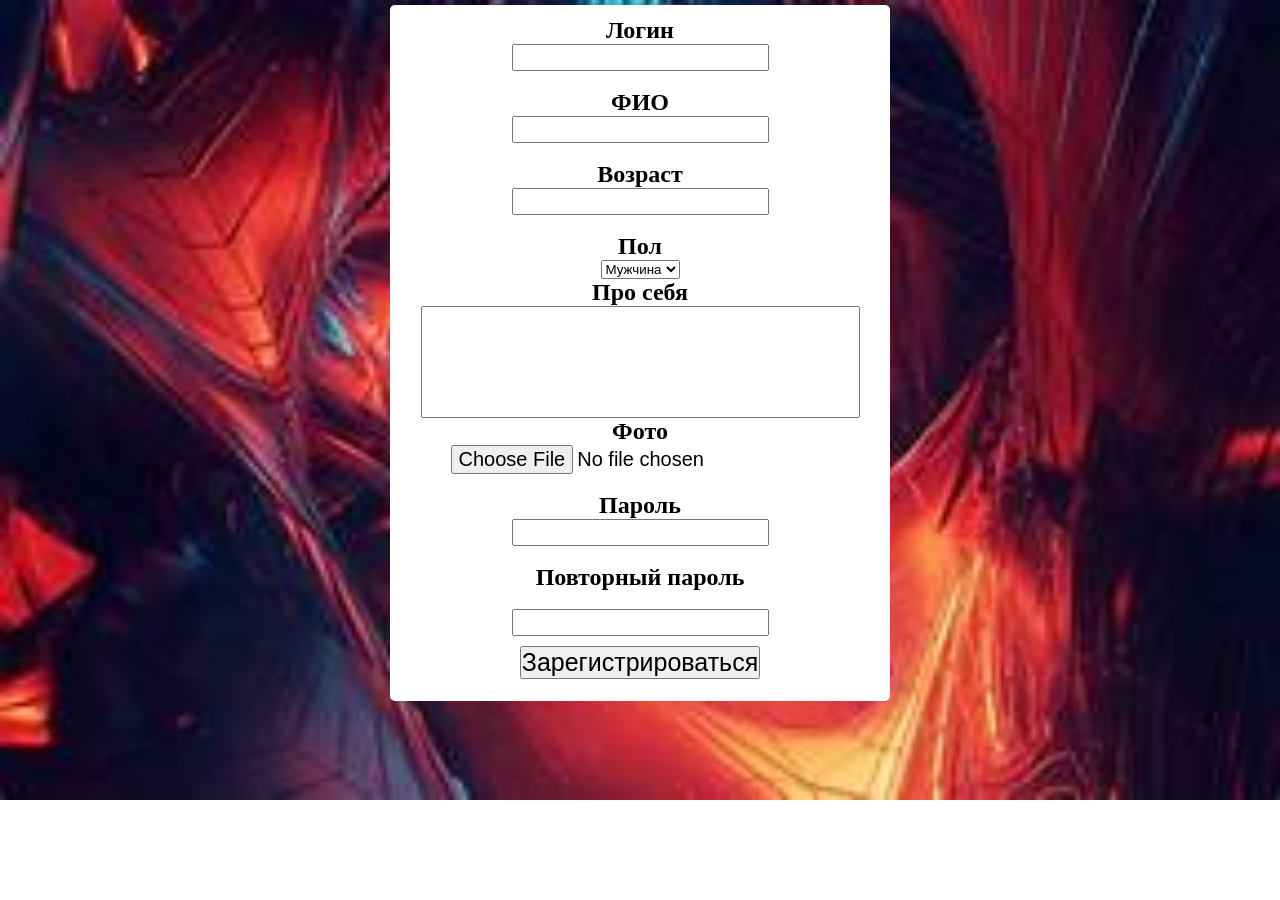
<file: server/Sing_up/index.html>
<!DOCTYPE html>
<html lang="en">
<head>
    <meta charset="UTF-8">
    <meta name="viewport" content="width=device-width, initial-scale=1.0">
    <title>Document</title>
    <link rel="stylesheet" href="style.css">
</head>
<body>
    <form action="Sing__up-right.php" method="post" enctype='multipart/form-data'>
        <h2>Логин</h2>
        <input class="input" type="text" name="login"><br>
        <h2>ФИО</h2>
        <input class="input" type="text" name="FIO"><br>
        <h2>Возраст</h2>
        <input class="input" min='0' name="age" type="number"><br>
        <h2>Пол</h2>
        <select name="sex">
            <option value="man">Мужчина</option>
            <option value="woman">Женчина</option>
            <option value="other">другое</option>
        </select>
        <h2>Про себя</h2>
        <textarea name="text"cols="50" rows="6"></textarea>
        <h2>Фото</h2>
        <input class="input" type="file" name="file"><br>
        <h2>Пароль</h2>
        <input class="input" name="password" type="password"><br>
        <h2>Повторный пароль</h2><br>
        <input class="input" name="password_confirm" type="password">
        <input class="button" type="submit" value="Зарегистрироваться">
    </form>
</body>
</html>
</file>
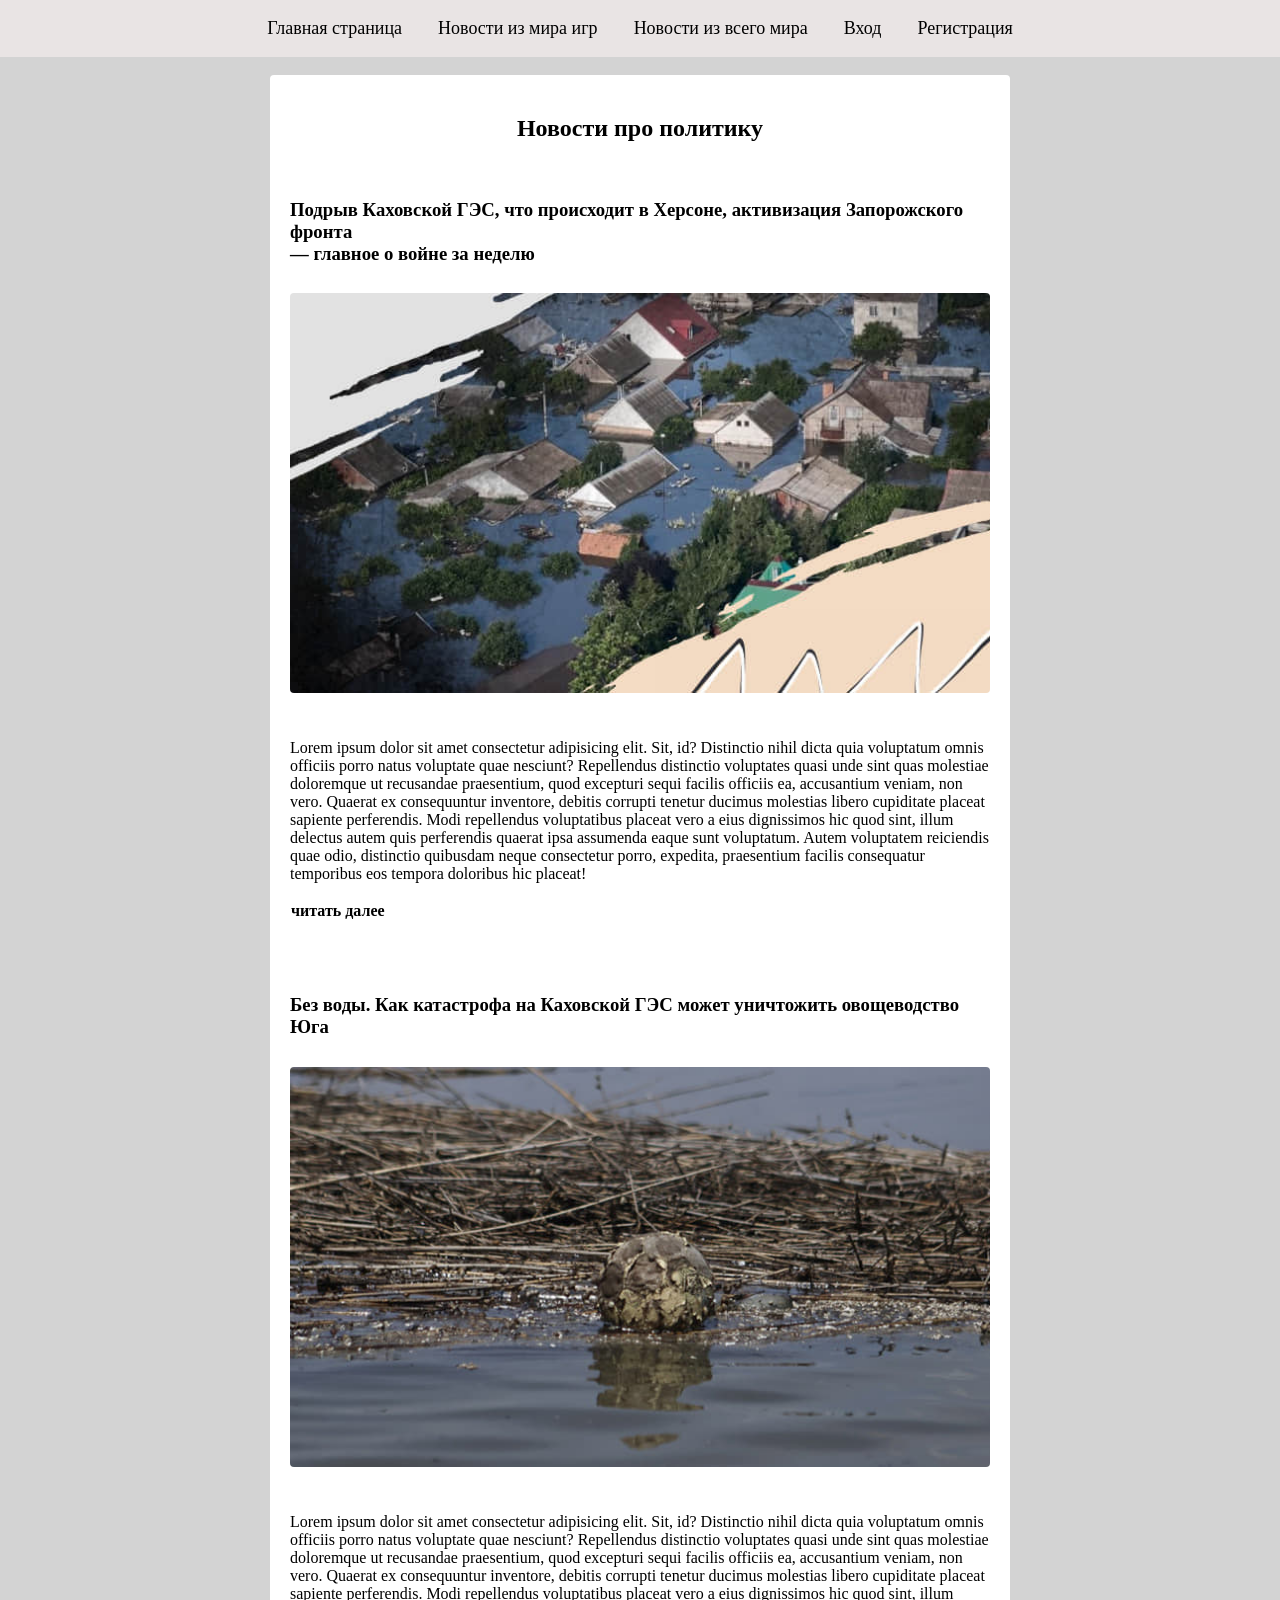
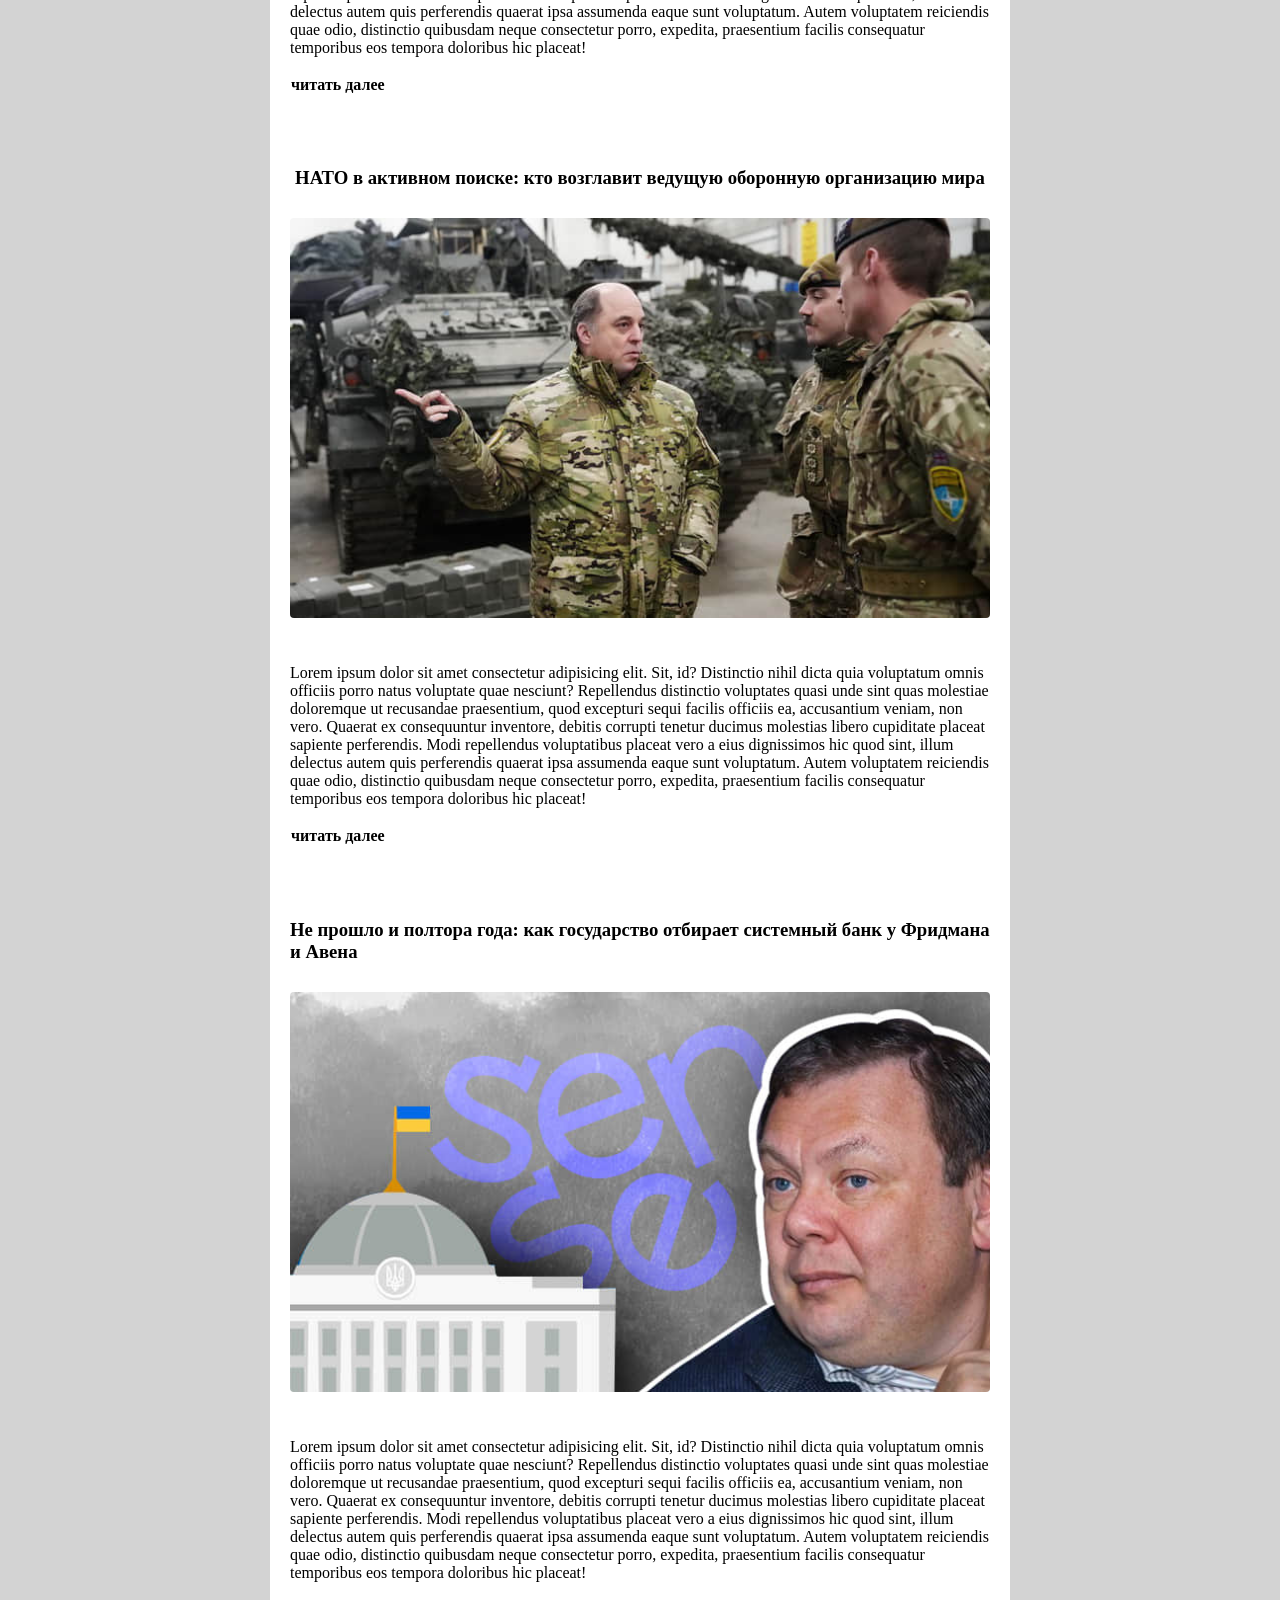
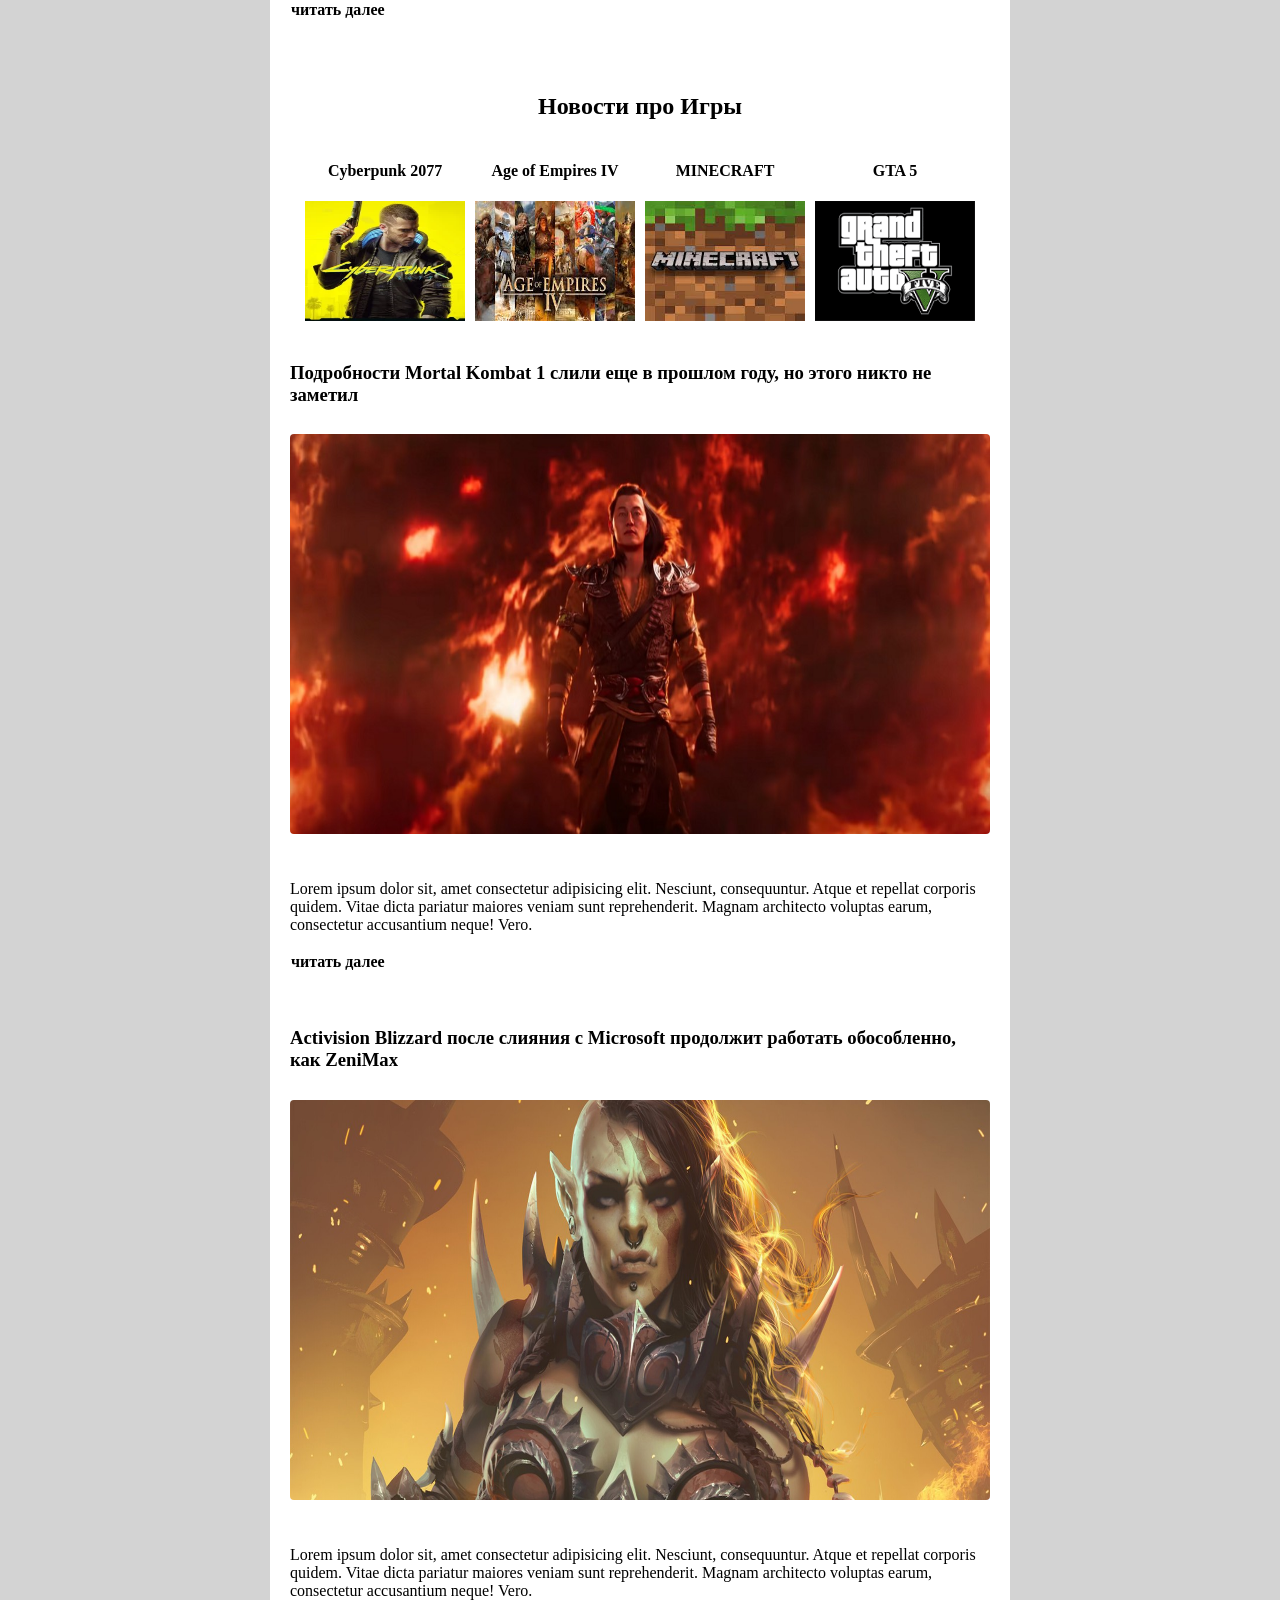
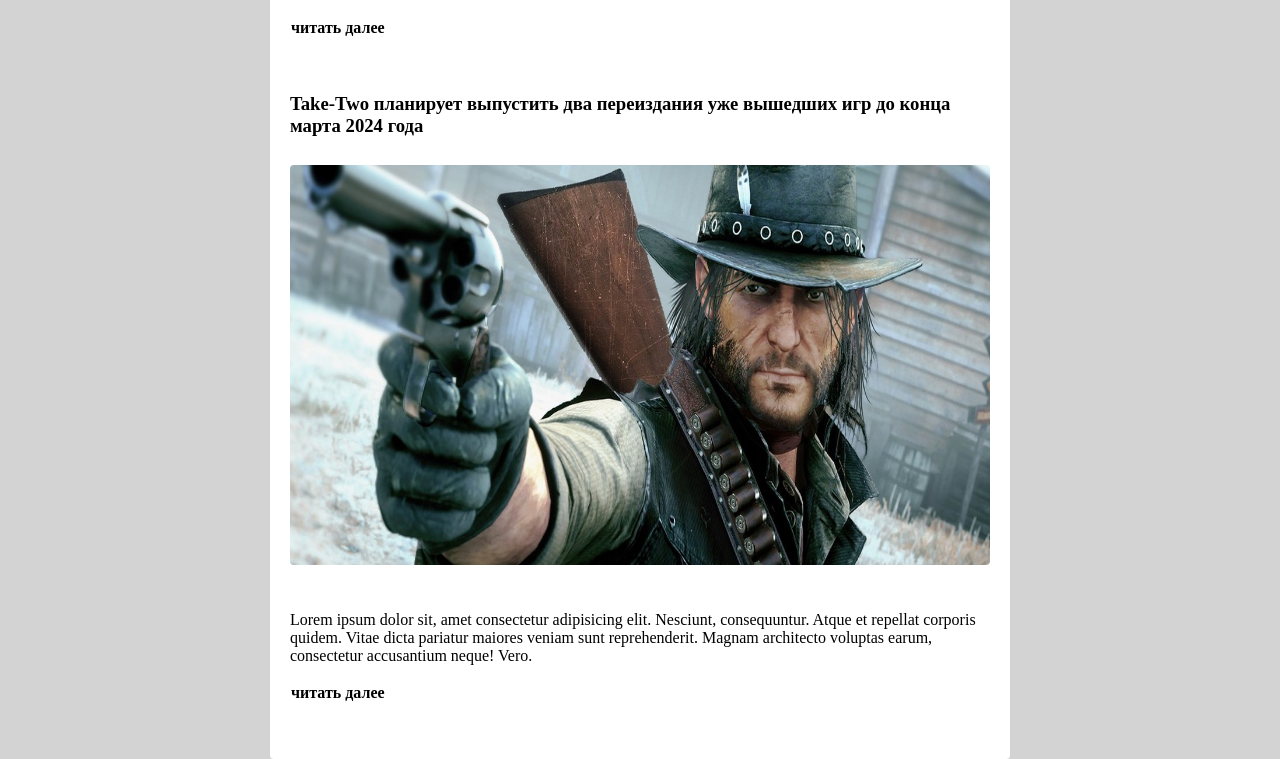
<file: home.html>
<!DOCTYPE html>
<html lang="en">

<head>
    <meta charset="UTF-8">
    <meta http-equiv="X-UA-Compatible" content="IE=edge">
    <meta name="viewport" content="width=device-width, initial-scale=1.0">
    <title>Главная страница</title>
    <link rel="stylesheet" href="client/style.css">
</head>

<body>
    <header class="wrapper">

        <div class="wrapper__menu">
            <a href="home.html">Главная страница</a>
            <a href="client/news_of_game.html">Новости из мира игр</a>
            <a href="client/news_of_world.html">Новости из всего мира</a>
            <a href="http://mywebsite/server/Sing_in/Sing__in.php">Вход</a>
            <a href="http://mywebsite/server/Sing_up/Sing__up.php">Регистрация</a>
        </div>
        <br>
        <nav class="wrapper__senter">
            <h1 class="popup center">Новости про политику</h1><br>
            <section class="section">
                <h3 class="section__title">
                    Подрыв Каховской ГЭС, что происходит в Херсоне, активизация Запорожского фронта
                    <br> — главное о войне за неделю
                </h3>
                <img src="client/logo/potop.jpg" alt="" class="section__img">
                <p class="section__text">Lorem ipsum dolor sit amet consectetur adipisicing elit. Sit, id? Distinctio
                    nihil dicta quia voluptatum omnis officiis porro natus voluptate quae nesciunt? Repellendus
                    distinctio voluptates quasi unde sint quas molestiae doloremque ut recusandae praesentium, quod
                    excepturi sequi facilis officiis ea, accusantium veniam, non vero. Quaerat ex consequuntur
                    inventore, debitis corrupti tenetur ducimus molestias libero cupiditate placeat sapiente
                    perferendis. Modi repellendus voluptatibus placeat vero a eius dignissimos hic quod sint, illum
                    delectus autem quis perferendis quaerat ipsa assumenda eaque sunt voluptatum. Autem voluptatem
                    reiciendis quae odio, distinctio quibusdam neque consectetur porro, expedita, praesentium facilis
                    consequatur temporibus eos tempora doloribus hic placeat! <br><br>
                    <strong><a href="#open" class="block" onclick="show('block', 'Fpp-window')">читать
                            далее</a></strong>
                </p>

            </section>
            <br>
            <section class="section">
                <h3 class="section__title">Без воды. Как катастрофа на Каховской ГЭС может уничтожить овощеводство Юга
                </h3>
                <img src="client/logo/without__water.jpg" alt="" class="section__img">

                <p class="section__text">Lorem ipsum dolor sit amet consectetur adipisicing elit. Sit, id? Distinctio
                    nihil dicta quia voluptatum omnis officiis porro natus voluptate quae nesciunt? Repellendus
                    distinctio voluptates quasi unde sint quas molestiae doloremque ut recusandae praesentium, quod
                    excepturi sequi facilis officiis ea, accusantium veniam, non vero. Quaerat ex consequuntur
                    inventore, debitis corrupti tenetur ducimus molestias libero cupiditate placeat sapiente
                    perferendis. Modi repellendus voluptatibus placeat vero a eius dignissimos hic quod sint, illum
                    delectus autem quis perferendis quaerat ipsa assumenda eaque sunt voluptatum. Autem voluptatem
                    reiciendis quae odio, distinctio quibusdam neque consectetur porro, expedita, praesentium facilis
                    consequatur temporibus eos tempora doloribus hic placeat! <br><br>
                    <strong><a href="#open" class="block" onclick="show('block', 'Fpp-window')">читать
                            далее</a></strong>
                </p>

            </section>
            <br>
            <section class="section">
                <h3 class="section__title">НАТО в активном поиске: кто возглавит ведущую оборонную организацию мира
                </h3>
                <img src="client/logo/nato.jpg" alt="" class="section__img">

                <p class="section__text">Lorem ipsum dolor sit amet consectetur adipisicing elit. Sit, id? Distinctio
                    nihil dicta quia voluptatum omnis officiis porro natus voluptate quae nesciunt? Repellendus
                    distinctio voluptates quasi unde sint quas molestiae doloremque ut recusandae praesentium, quod
                    excepturi sequi facilis officiis ea, accusantium veniam, non vero. Quaerat ex consequuntur
                    inventore, debitis corrupti tenetur ducimus molestias libero cupiditate placeat sapiente
                    perferendis. Modi repellendus voluptatibus placeat vero a eius dignissimos hic quod sint, illum
                    delectus autem quis perferendis quaerat ipsa assumenda eaque sunt voluptatum. Autem voluptatem
                    reiciendis quae odio, distinctio quibusdam neque consectetur porro, expedita, praesentium facilis
                    consequatur temporibus eos tempora doloribus hic placeat! <br><br>
                    <strong><a href="#open" class="block" onclick="show('block', 'Fpp-window')">читать
                            далее</a></strong>
                </p>

            </section>
            <br>
            <section class="section">
                <h3 class="section__title">Не прошло и полтора года: как государство отбирает системный банк у Фридмана
                    и Авена</h3>
                <img src="client/logo/Fridman_and_Avena.jpg" alt="" class="section__img">

                <p class="section__text">Lorem ipsum dolor sit amet consectetur adipisicing elit. Sit, id? Distinctio
                    nihil dicta quia voluptatum omnis officiis porro natus voluptate quae nesciunt? Repellendus
                    distinctio voluptates quasi unde sint quas molestiae doloremque ut recusandae praesentium, quod
                    excepturi sequi facilis officiis ea, accusantium veniam, non vero. Quaerat ex consequuntur
                    inventore, debitis corrupti tenetur ducimus molestias libero cupiditate placeat sapiente
                    perferendis. Modi repellendus voluptatibus placeat vero a eius dignissimos hic quod sint, illum
                    delectus autem quis perferendis quaerat ipsa assumenda eaque sunt voluptatum. Autem voluptatem
                    reiciendis quae odio, distinctio quibusdam neque consectetur porro, expedita, praesentium facilis
                    consequatur temporibus eos tempora doloribus hic placeat! <br><br>
                    <strong><a href="#open" class="block" onclick="show('block', 'Fpp-window')">читать
                            далее</a></strong>
                </p>
            </section><br>

            <h1 class="center">Новости про Игры</h1>
            <section class="news">
                <div class="der">
                    <h4 class="logo"><a href="#open" onclick="show('block', 'Fpp-window')">Cyberpunk 2077</a></h4>
                    <a href="#open" onclick="show('block', 'Fpp-window')"><img class="image"
                            src="client/logo/cyberpunk2077.jpeg" alt="image"></a>
                </div>
                <div class="der">
                    <h4 class="logo"><a href="#open" onclick="show('block', 'Fpp-window')">Age of Empires IV</a></h4>
                    <a href="#open" onclick="show('block', 'Fpp-window')"><img class="image"
                            src="client/logo/Age_of_Empires.jpg" alt="image"></a>

                </div>
                <div class="der">
                    <h4 class="logo"><a href="#open" onclick="show('block', 'Fpp-window')">MINECRAFT</a></h4>
                    <a href="#open" onclick="show('block', 'Fpp-window')"><img class="image"
                            src="client/logo/minecraft.jpg" alt="image"></a>

                </div>
                <div class="der">
                    <h4 class="logo"><a href="#open" onclick="show('block', 'Fpp-window')">GTA 5</a></h4>
                    <a href="#open" onclick="show('block', 'Fpp-window')"><img class="image" src="client/logo/gta5.png"
                            alt="image"></a>
                </div>
            </section>
            <br>
            <section class="section">
                <h3 class="section__title">Подробности Mortal Kombat 1 слили еще в прошлом году, но этого никто не
                    заметил</h3>
                <img src="client/logo/gamming2.jpg" alt="" class="section__img">
                <p class="section__text">
                    Lorem ipsum dolor sit, amet consectetur adipisicing elit. Nesciunt, consequuntur. Atque et repellat
                    corporis quidem. Vitae dicta pariatur maiores veniam sunt reprehenderit. Magnam architecto voluptas
                    earum, consectetur accusantium neque! Vero.
                    <br><br>
                    <strong><a href="#open" class="block" onclick="show('block', 'Fpp-window')">читать
                            далее</a></strong>
                </p>
            </section>

            <section class="section">
                <h3 class="section__title">Activision Blizzard после слияния с Microsoft продолжит работать обособленно,
                    как ZeniMax</h3>
                <img src="client/logo/gaming_xbox-activision.jpg" alt="" class="section__img">
                <p class="section__text">
                    Lorem ipsum dolor sit, amet consectetur adipisicing elit. Nesciunt, consequuntur. Atque et repellat
                    corporis quidem. Vitae dicta pariatur maiores veniam sunt reprehenderit. Magnam architecto voluptas
                    earum, consectetur accusantium neque! Vero.
                    <br><br>
                    <strong><a href="#open" class="block" onclick="show('block', 'Fpp-window')">читать
                            далее</a></strong>
                </p>
            </section>

            <section class="section">
                <h3 class="section__title">Take-Two планирует выпустить два переиздания уже вышедших игр до конца марта
                    2024 года</h3>
                <img src="client/logo/take__Two.jpg" alt="" class="section__img">
                <p class="section__text">
                    Lorem ipsum dolor sit, amet consectetur adipisicing elit. Nesciunt, consequuntur. Atque et repellat
                    corporis quidem. Vitae dicta pariatur maiores veniam sunt reprehenderit. Magnam architecto voluptas
                    earum, consectetur accusantium neque! Vero.
                    <br><br>
                    <strong><a href="#open" class="block" onclick="show('block', 'Fpp-window')">читать
                            далее</a></strong>
                </p>
            </section>
        </nav>
    </header>

    <div onclick="show('none')" id="Fpp-background">
        <div id="Fpp-window" class="Fpp-window">
            <div class="popup__list" id="popuplist">
                <div class="popup__body">
                    <div class="popup__content">
                        <a href="#" onclick="show('none', 'Fpp-window')" class="popup__close">X</a>
                        <div class="popup__title">Внимание!</div>
                        <div class="popup__text">Просьба войти на сайт под своим именем или зарегестрироваться</div><br>
                        <strong><a href="http://mywebsite/server/Sing_in/Sing__in.php"class="center popup">Вход/Регистрация</a></strong>
                    </div>
                </div>
            </div>
        </div>
    </div>
    <script src="client/script_for_popup.js"></script>
</body>

</html>
</file>
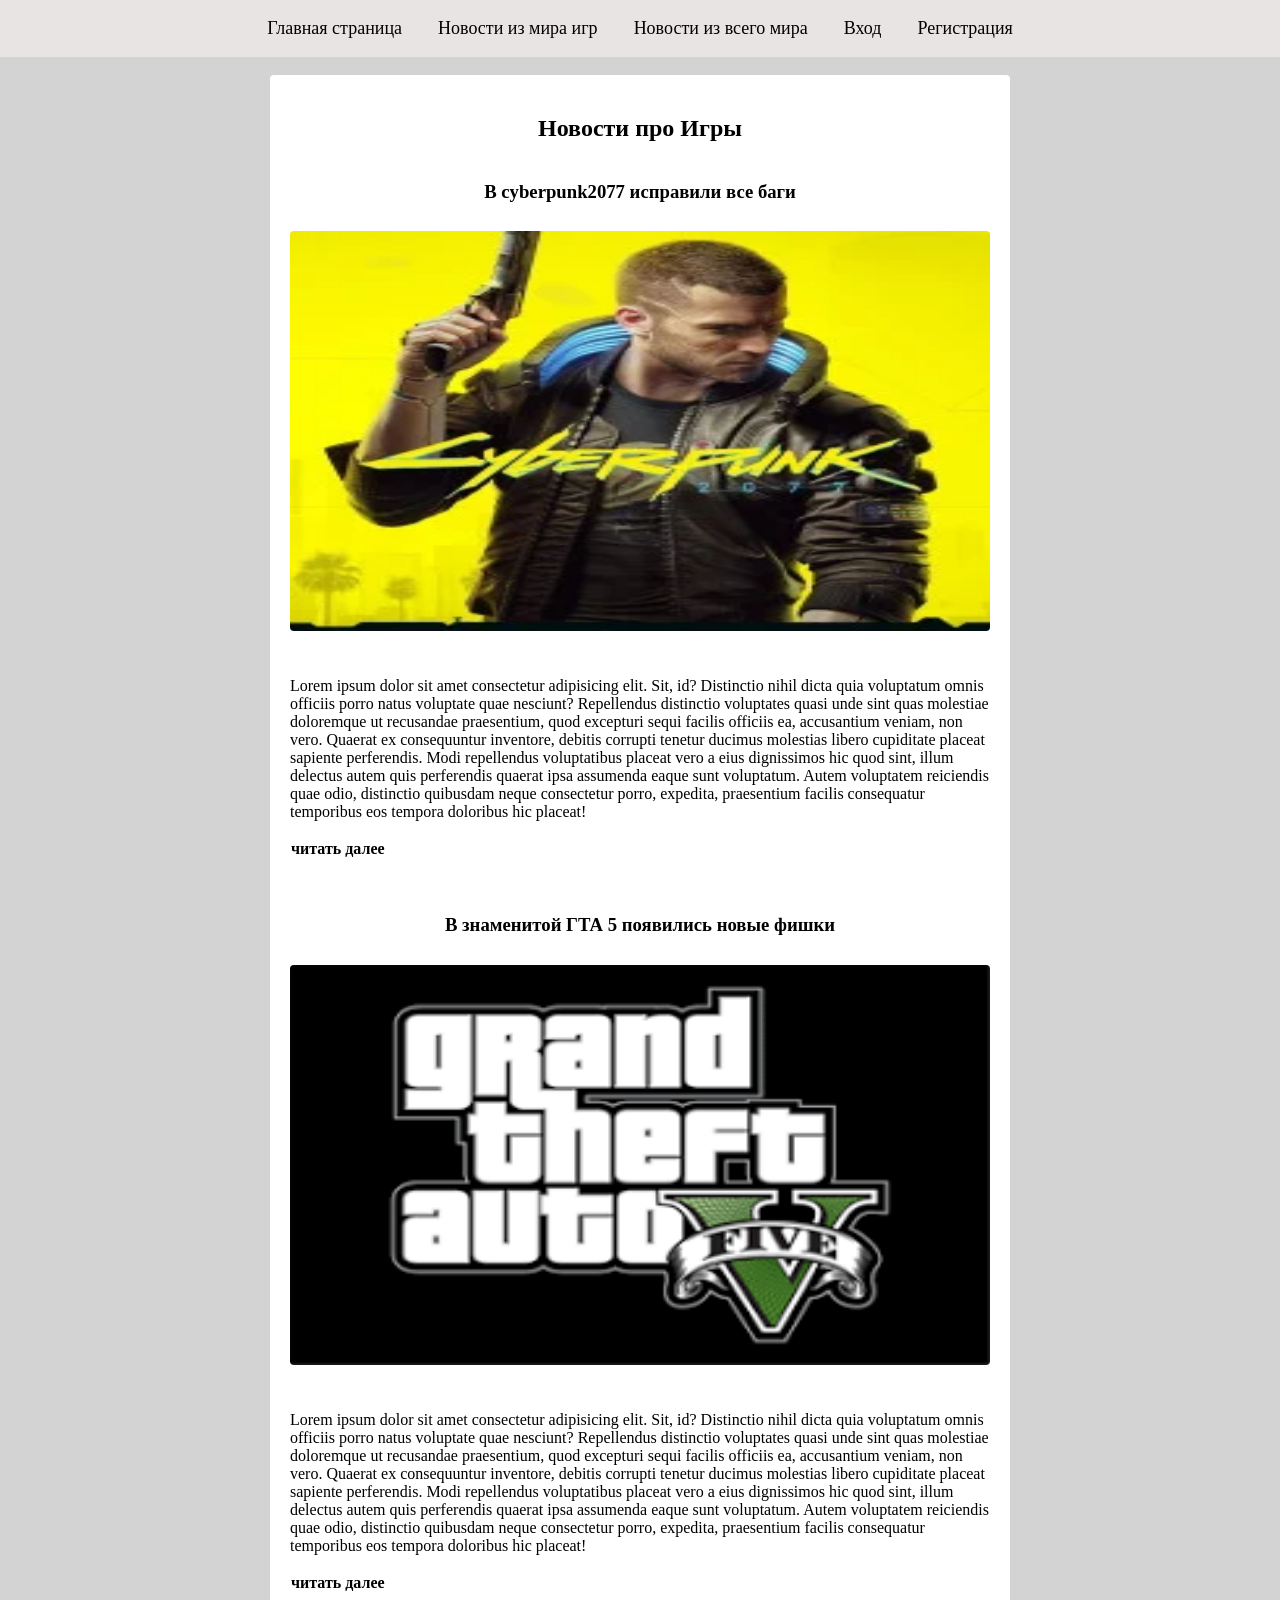
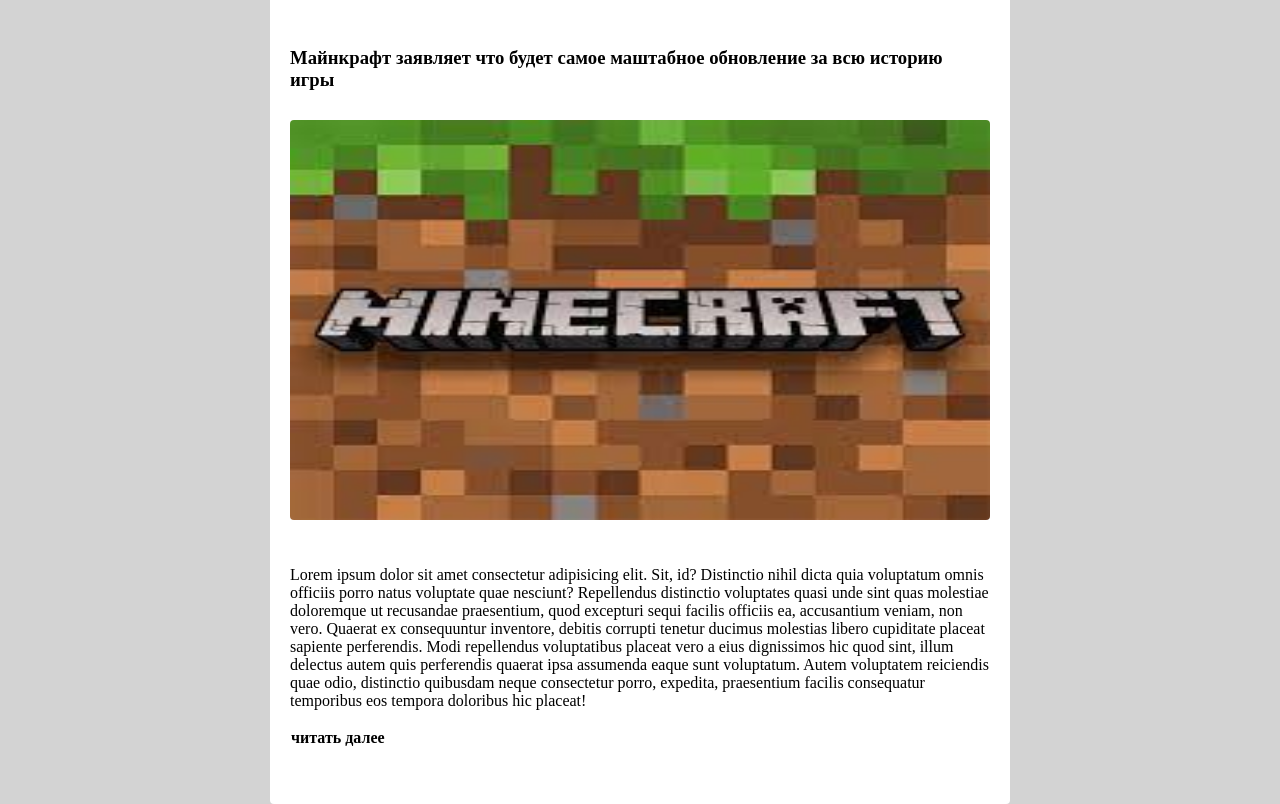
<file: client/news_of_game.html>
<!DOCTYPE html>
<html lang="en">

<head>
    <meta charset="UTF-8">
    <meta name="viewport" content="width=device-width, initial-scale=1.0">
    <title>Новости про Игры</title>
    <link rel="stylesheet" href="style.css">
</head>

<body>
    <div class="wrapper__menu">
        <a href="../home.html">Главная страница</a>
        <a href="news_of_game.html">Новости из мира игр</a>
        <a href="news_of_world.html">Новости из всего мира</a>
        <a href="http://mywebsite/server/Sing_in/Sing__in.php">Вход</a>
        <a href="http://mywebsite/server/Sing_up/Sing__up.php">Регистрация</a>
    </div><br>
    <nav class="wrapper__senter">
        <h2 class="center">Новости про Игры</h2>
        <section class="section">
            <h3 class="section__title">B cyberpunk2077 исправили все баги</h3>
            <img src="logo/cyberpunk2077.jpeg" alt="" class="section__img">
            <p class="section__text">Lorem ipsum dolor sit amet consectetur adipisicing elit. Sit, id? Distinctio
                nihil dicta quia voluptatum omnis officiis porro natus voluptate quae nesciunt? Repellendus
                distinctio voluptates quasi unde sint quas molestiae doloremque ut recusandae praesentium, quod
                excepturi sequi facilis officiis ea, accusantium veniam, non vero. Quaerat ex consequuntur
                inventore, debitis corrupti tenetur ducimus molestias libero cupiditate placeat sapiente
                perferendis. Modi repellendus voluptatibus placeat vero a eius dignissimos hic quod sint, illum
                delectus autem quis perferendis quaerat ipsa assumenda eaque sunt voluptatum. Autem voluptatem
                reiciendis quae odio, distinctio quibusdam neque consectetur porro, expedita, praesentium facilis
                consequatur temporibus eos tempora doloribus hic placeat! <br><br>
                <strong><a href="#open" class="block" onclick="show('block', 'Fpp-window')">читать далее</a></strong>
            </p>
        </section>

        <section class="section">
            <h3 class="section__title">В знаменитой ГТА 5 появились новые фишки</h3>
            <img src="logo/gta5.png" alt="" class="section__img">
            <p class="section__text">Lorem ipsum dolor sit amet consectetur adipisicing elit. Sit, id? Distinctio
                nihil dicta quia voluptatum omnis officiis porro natus voluptate quae nesciunt? Repellendus
                distinctio voluptates quasi unde sint quas molestiae doloremque ut recusandae praesentium, quod
                excepturi sequi facilis officiis ea, accusantium veniam, non vero. Quaerat ex consequuntur
                inventore, debitis corrupti tenetur ducimus molestias libero cupiditate placeat sapiente
                perferendis. Modi repellendus voluptatibus placeat vero a eius dignissimos hic quod sint, illum
                delectus autem quis perferendis quaerat ipsa assumenda eaque sunt voluptatum. Autem voluptatem
                reiciendis quae odio, distinctio quibusdam neque consectetur porro, expedita, praesentium facilis
                consequatur temporibus eos tempora doloribus hic placeat! <br><br>
                <strong><a href="#open" class="block" onclick="show('block', 'Fpp-window')">читать далее</a></strong>
            </p>
        </section>

        <section class="section">
            <h3 class="section__title">Майнкрафт заявляет что будет самое маштабное обновление за всю историю игры</h3>
            <img src="logo/minecraft.jpg" alt="" class="section__img">
            <p class="section__text">Lorem ipsum dolor sit amet consectetur adipisicing elit. Sit, id? Distinctio
                nihil dicta quia voluptatum omnis officiis porro natus voluptate quae nesciunt? Repellendus
                distinctio voluptates quasi unde sint quas molestiae doloremque ut recusandae praesentium, quod
                excepturi sequi facilis officiis ea, accusantium veniam, non vero. Quaerat ex consequuntur
                inventore, debitis corrupti tenetur ducimus molestias libero cupiditate placeat sapiente
                perferendis. Modi repellendus voluptatibus placeat vero a eius dignissimos hic quod sint, illum
                delectus autem quis perferendis quaerat ipsa assumenda eaque sunt voluptatum. Autem voluptatem
                reiciendis quae odio, distinctio quibusdam neque consectetur porro, expedita, praesentium facilis
                consequatur temporibus eos tempora doloribus hic placeat! <br><br>
                <strong><a href="#open" class="block" onclick="show('block', 'Fpp-window')">читать далее</a></strong>
            </p>
        </section>
    </nav>


    <div onclick="show('none')" id="Fpp-background">
        <div id="Fpp-window" class="Fpp-window">
            <div class="popup__list" id="popuplist">
                <div class="popup__body">
                    <div class="popup__content">
                        <a href="#" onclick="show('none', 'Fpp-window')" class="popup__close">X</a>
                        <div class="popup__title">Внимание!</div>
                        <div class="popup__text">Просьба войти на сайт под своим именем или зарегестрироваться</div><br>
                        <strong><a href="http://mywebsite/server/Sing_in/Sing__in.php" class="center popup">Вход/Регистрация</a></strong>
                    </div>
                </div>
            </div>
        </div>
    </div>

    <script src="script_for_popup.js"></script>
</body>

</html>
</file>
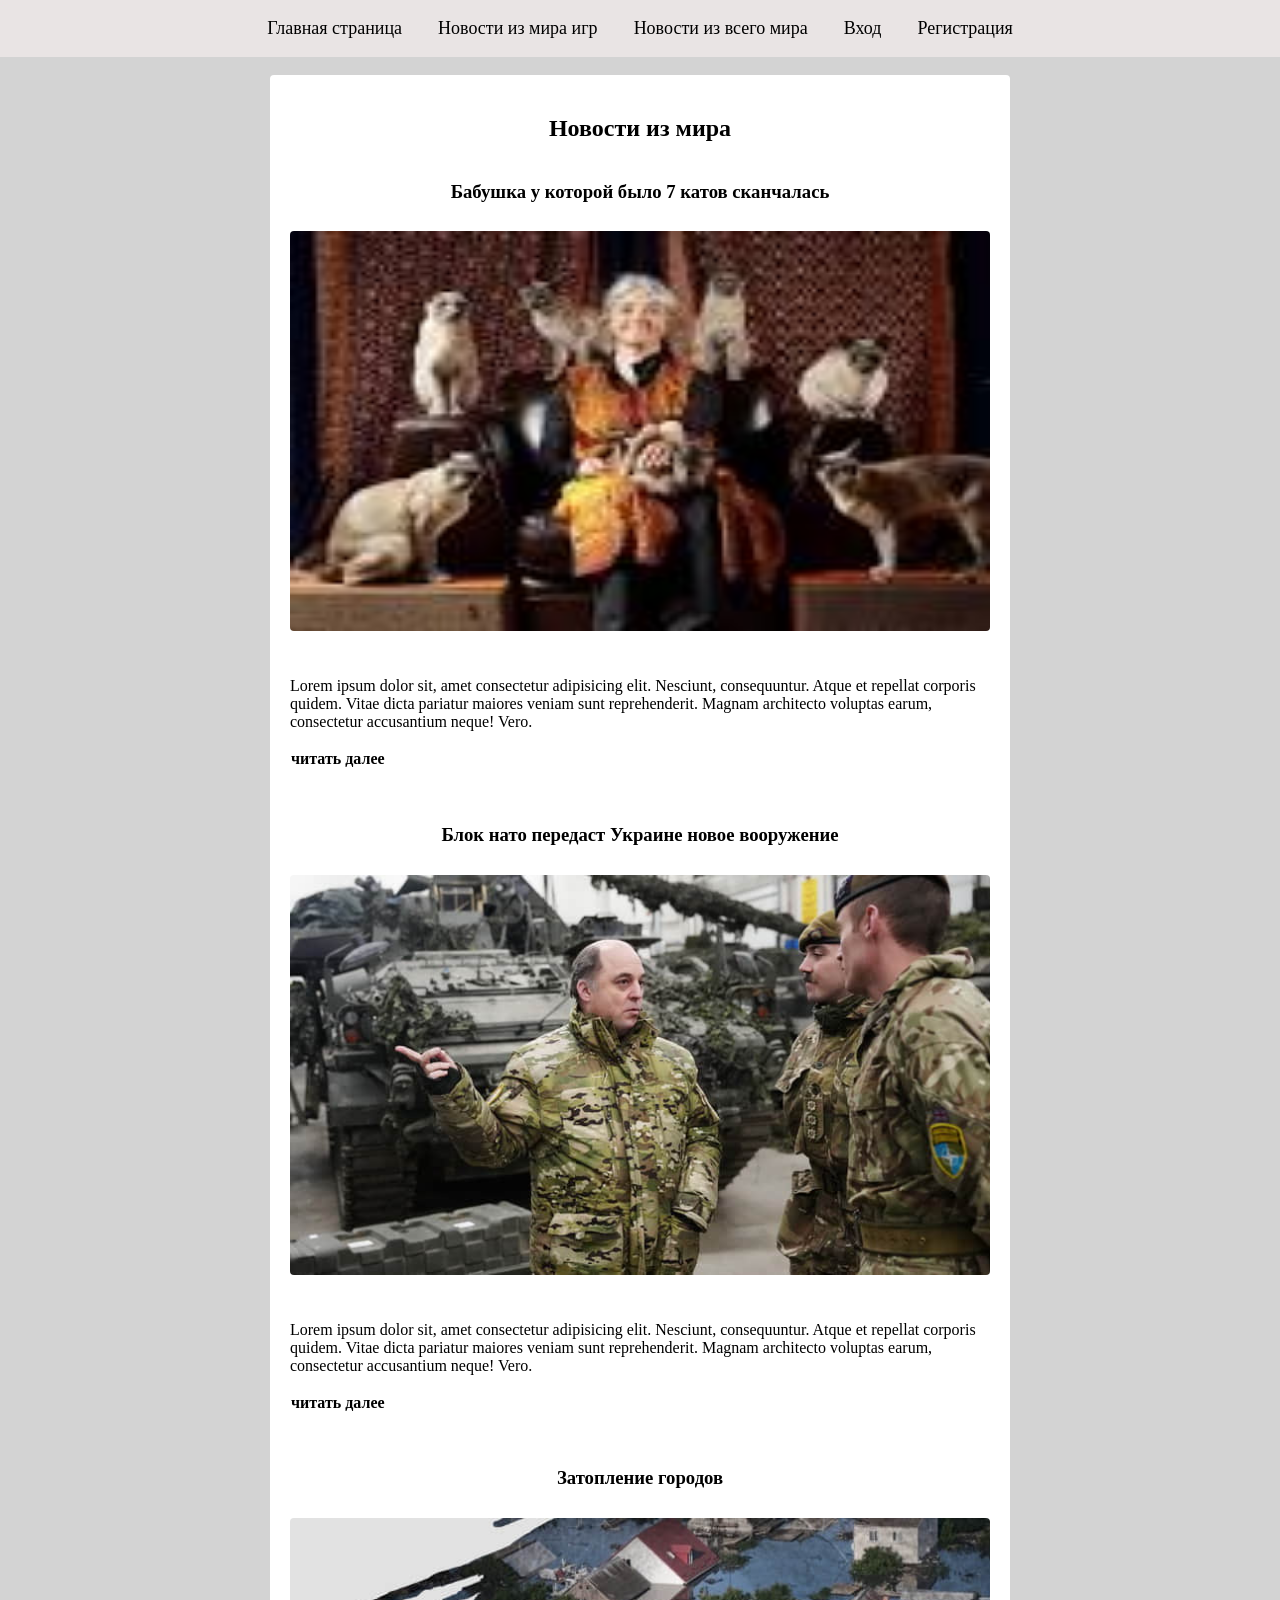
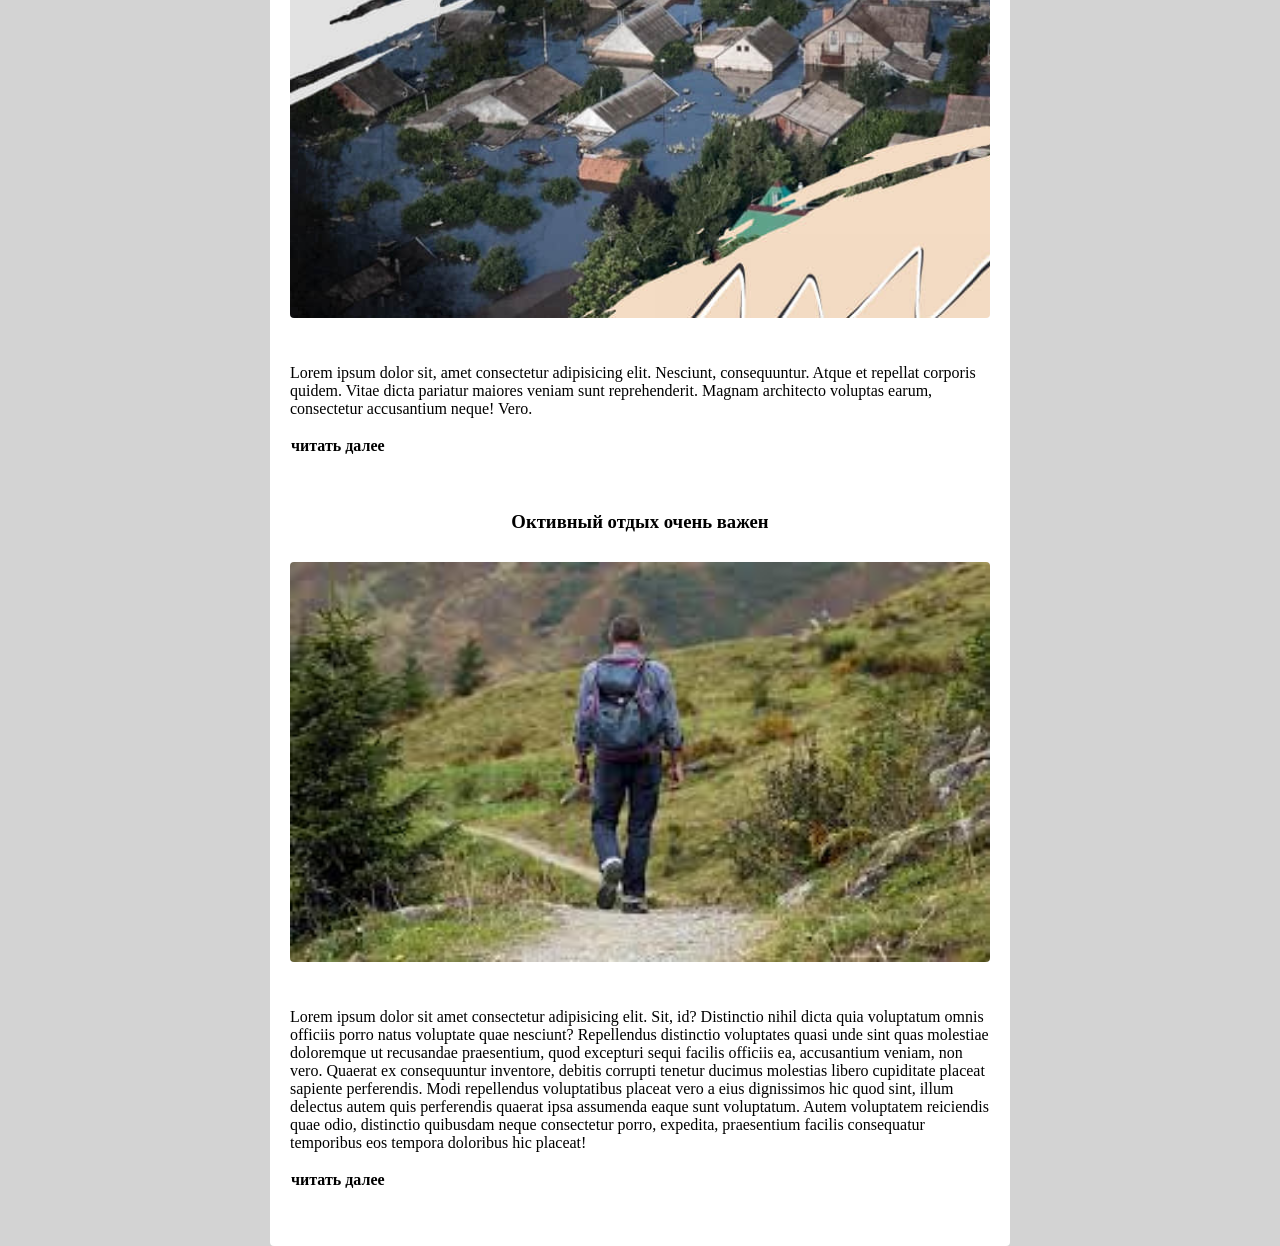
<file: client/news_of_world.html>
<!DOCTYPE html>
<html lang="en">

<head>
    <meta charset="UTF-8">
    <meta name="viewport" content="width=device-width, initial-scale=1.0">
    <title>Новости из мира</title>
    <link rel="stylesheet" href="style.css">
</head>

<body>
    <div class="wrapper__menu">
        <a href="../home.html">Главная страница</a>
        <a href="news_of_game.html">Новости из мира игр</a>
        <a href="news_of_world.html">Новости из всего мира</a>
        <a href="http://mywebsite/server/Sing_in/Sing__in.php">Вход</a>
        <a href="http://mywebsite/server/Sing_up/Sing__up.php">Регистрация</a>
    </div><br>
    <nav class="wrapper__senter">
        <h1 class="center">Новости из мира</h1>
        <section class="section">
            <h3 class="section__title">Бабушка у которой было 7 катов сканчалась</h3>
            <img src="logo/grandmather.jpg" alt="" class="section__img">
            <p class="section__text">
                Lorem ipsum dolor sit, amet consectetur adipisicing elit. Nesciunt, consequuntur. Atque et repellat
                corporis quidem. Vitae dicta pariatur maiores veniam sunt reprehenderit. Magnam architecto voluptas
                earum, consectetur accusantium neque! Vero.
                <br><br>
                <strong><a href="#open" class="block" onclick="show('block', 'Fpp-window')">читать
                        далее</a></strong>
            </p>
        </section>
        <section class="section">
            <h3 class="section__title">Блок нато передаст Украине новое вооружение</h3>
            <img src="logo/nato.jpg" alt="" class="section__img">
            <p class="section__text">
                Lorem ipsum dolor sit, amet consectetur adipisicing elit. Nesciunt, consequuntur. Atque et repellat
                corporis quidem. Vitae dicta pariatur maiores veniam sunt reprehenderit. Magnam architecto voluptas
                earum, consectetur accusantium neque! Vero.
                <br><br>
                <strong><a href="#open" class="block" onclick="show('block', 'Fpp-window')">читать
                        далее</a></strong>
            </p>
        </section>

        <section class="section">
            <h3 class="section__title">Затопление городов</h3>
            <img src="logo/potop.jpg" alt="" class="section__img">
            <p class="section__text">
                Lorem ipsum dolor sit, amet consectetur adipisicing elit. Nesciunt, consequuntur. Atque et repellat
                corporis quidem. Vitae dicta pariatur maiores veniam sunt reprehenderit. Magnam architecto voluptas
                earum, consectetur accusantium neque! Vero.
                <br><br>
                <strong><a href="#open" class="block" onclick="show('block', 'Fpp-window')">читать далее</a></strong>
            </p>
        </section>

        <section class="section">
            <h3 class="section__title">Октивный отдых очень важен</h3>
            <img src="logo/Природа.jpg" alt="" class="section__img">
            <p class="section__text">Lorem ipsum dolor sit amet consectetur adipisicing elit. Sit, id? Distinctio
                nihil dicta quia voluptatum omnis officiis porro natus voluptate quae nesciunt? Repellendus
                distinctio voluptates quasi unde sint quas molestiae doloremque ut recusandae praesentium, quod
                excepturi sequi facilis officiis ea, accusantium veniam, non vero. Quaerat ex consequuntur
                inventore, debitis corrupti tenetur ducimus molestias libero cupiditate placeat sapiente
                perferendis. Modi repellendus voluptatibus placeat vero a eius dignissimos hic quod sint, illum
                delectus autem quis perferendis quaerat ipsa assumenda eaque sunt voluptatum. Autem voluptatem
                reiciendis quae odio, distinctio quibusdam neque consectetur porro, expedita, praesentium facilis
                consequatur temporibus eos tempora doloribus hic placeat! <br><br>
                <strong><a href="#open" class="block" onclick="show('block', 'Fpp-window')">читать далее</a></strong>
            </p>
        </section>
    </nav>
    <div onclick="show('none')" id="Fpp-background">
        <div id="Fpp-window" class="Fpp-window">
            <div class="popup__list" id="popuplist">
                <div class="popup__body">
                    <div class="popup__content">
                        <a href="#" onclick="show('none', 'Fpp-window')" class="popup__close">X</a>
                        <div class="popup__title">Внимание!</div>
                        <div class="popup__text">Просьба войти на сайт под своим именем или зарегестрироваться</div><br>
                        <strong><a href="http://mywebsite/server/Sing_in/Sing__in.php" class="center popup">Вход/Регистрация</a></strong>
                    </div>
                </div>
            </div>
        </div>
    </div>
    <script src="script_for_popup.js"></script>
</body>

</html>
</file>
<file: server/Sing_up/style.css>
form {
    display: flex;
    justify-content: center;
    align-items: center;
    flex-direction: column;
    padding: 10px;
    margin: 0px auto;
    margin-top: 5px;
    height: 100%;
    width: 500px;
    background-color: #ffff;
    border: #ffff 2px solid;
    border-radius: 5px;
    position: relative;
}

.input {
    font-size: 20px;
}

.button {
    font-size: 25px;
    cursor: pointer;
    margin: 10px;
}

body {
    background: url(image/image.jpg) no-repeat;
    -moz-background-size: 100%;
    -webkit-background-size: 100%;
    -o-background-size: 100%;
    background-size: 100%;
}

* {
    padding: 0;
    margin: 0;
    box-sizing: border-box;
}

textarea {
    resize: none;
    padding: 10px;
}
</file>
<file: client/style.css>
/* popup*/
#Fpp-background {
    display: none;
    position: fixed;
    z-index: 100;
    overflow: auto;
    left: 0;
    right: 0;
    top: 0;
    bottom: 0;
    background-color: rgba(0, 0, 0, 0.7);
}


.popup__list {
    position: fixed;
    width: 100%;
    height: 100%;
    background-color: rgba(0, 0, 0, 0.7);
    top: 0;
    left: 0;
}

.popup__body {
    min-height: 90%;
    display: flex;
    align-items: center;
    justify-content: center;
    padding: 10px 30px;
}

.popup__content {
    background-color: #fff;
    color: #000;
    max-width: 100%;
    ;
    padding: 30px;
    position: relative;
}

.popup__close {
    position: absolute;
    top: 20px;
    right: 10px;
    font-size: 20px;
    color: red;
    text-decoration: none;
}

.popup__title {
    display: flex;
    justify-content: center;
    align-items: center;
    font-size: 30px;
    margin-bottom: 15px;
}

.popup__text {
    display: grid;
    grid-template-columns: auto auto;
}

body {
    margin: 0;
    padding: 0;
    background-color: #d3d3d3;
}

.wrapper__menu {
    display: flex;
    justify-content: center;
    align-items: center;
    position: relative;
    background-color: #e9e4e4;
}

.wrapper__menu a {
    font-size: 18px;
    margin: 5px;
    padding: 13px;
    text-decoration: none;
    color: black;
}

.wrapper__menu>a:hover {
    text-decoration: underline;
}

.wrapper__senter {
    background-color: #fff;
    box-shadow: 10 0px 10px 0px rgba(0, 0, 0, 0.1);
    width: 700px;
    height: 100%;
    padding: 20px;
    margin: 0 auto;
    border-radius: 4px;
}


.section__img {
    width: 700px;
    height: 400px;
    margin: 10px;
    border-radius: 4px;
}

.section {
    display: flex;
    justify-content: center;
    align-items: center;
    flex-direction: column;
}

.section__title {
    display: flex;
    justify-content: center;
    align-items: center;
}

.section__text {
    padding: 20px 0px 20px 0px;
}

.center {
    display: flex;
    justify-content: center;
    align-items: center;
}

.center a,
.popup {
    text-decoration: none;
    color: black;
}

.center a:hover {
    text-decoration: underline;
}

.block {
    display: block;
    color: #000;
    text-decoration: none;
    margin: 1px;
}


.der {
    display: flex;
    justify-content: center;
    align-items: center;
    text-align: center;
    flex-direction: column;
    margin-left: 5px;
    margin-right: 5px;
    transition-duration: 0.25ms;
}

.logo>a {
    text-decoration: none;
    color: #000;
}

.logo>a:hover {
    text-decoration: underline;
    color: #c42626;
}

.image {
    width: 160px;
    height: 120px;
}

.news {
    display: flex;
    justify-content: center;
    align-items: center;
    text-align: center;
}
</file>
